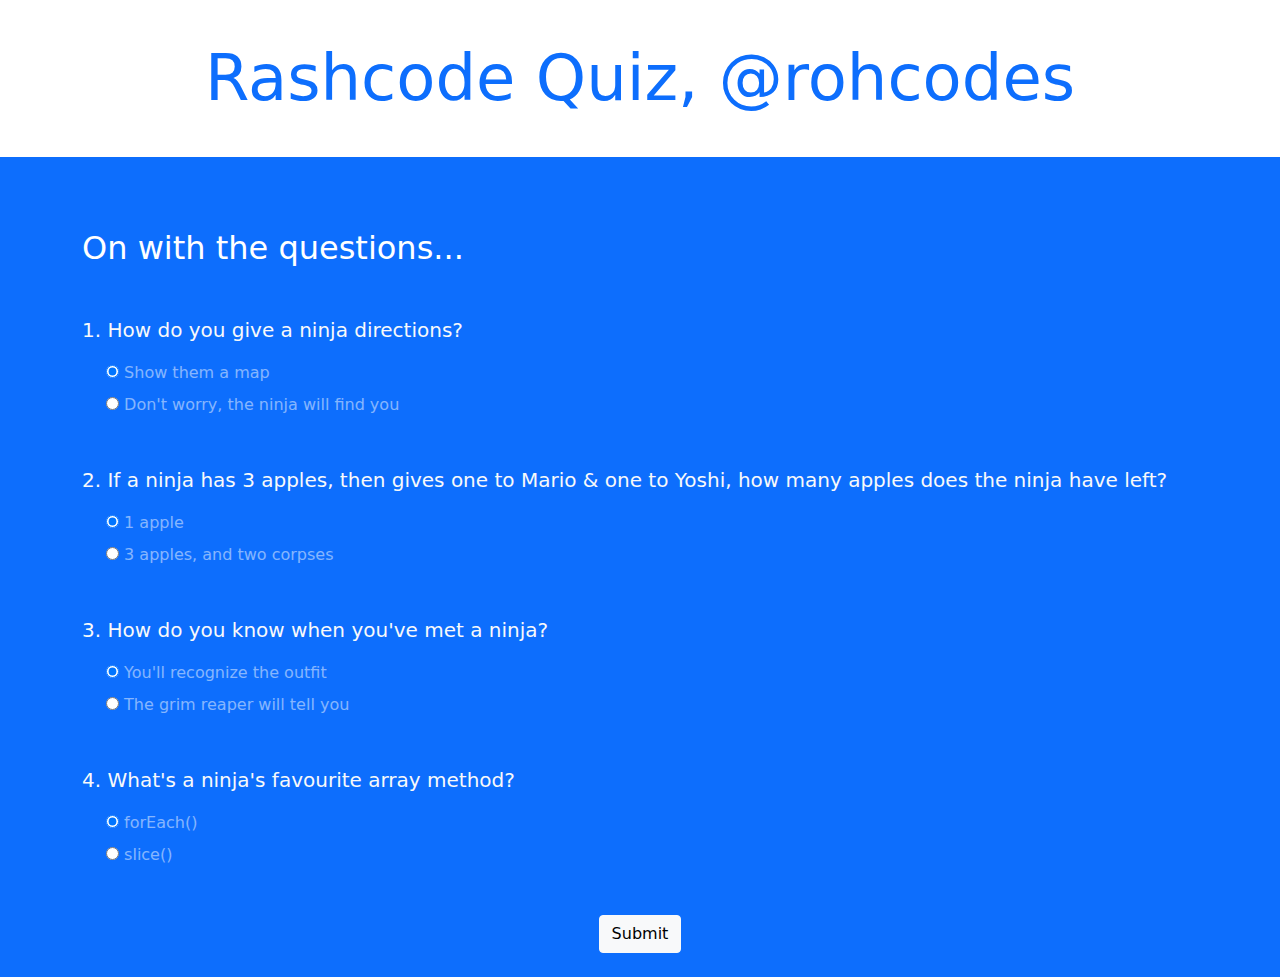
<file: quiz.html>
<!DOCTYPE html>
<html lang="en">
<head>
    <meta charset="UTF-8">
    <meta http-equiv="X-UA-Compatible" content="IE=edge">
    <meta name="viewport" content="width=device-width, initial-scale=1.0">


      <link rel="stylesheet" href="./css/bootstrap.min.css">
</head>
<body>

  <!-- top section -->
  <div class="intro py-3 bg-white text-center">
    <div class="container">
      <h2 class="text-primary display-3 my-4">Rashcode Quiz, @rohcodes</h2>
    </div>
  </div>

  <div class="result py-4 d-none bg-light text-center">
    <div class="container lead">
        <p>You are<span class="text-primary display-4 p-3">0%</span>Rashcode</p>
    </div>
  </div>

  <!-- quiz section -->
  <div class="quiz py-4 bg-primary">
    <div class="container">
      <h2 class="my-5 text-white">On with the questions...</h2>

      <form class="quiz-form text-light">
        <div class="my-5">
          <p class="lead font-weight-normal">1. How do you give a ninja directions?</p>
          <div class="form-check my-2 text-white-50">
            <input type="radio" name="q1" value="A" checked>
            <label class="form-check-label">Show them a map</label>
          </div>
          <div class="form-check my-2 text-white-50">
            <input type="radio" name="q1" value="B">
            <label class="form-check-label">Don't worry, the ninja will find you</label>
          </div>
        </div>

        <div class="my-5">
          <p class="lead font-weight-normal">2. If a ninja has 3 apples, then gives one to Mario & one to Yoshi, how many apples does the ninja have left?</p>
          <div class="form-check my-2 text-white-50">
            <input type="radio" name="q2" value="A" checked>
            <label class="form-check-label">1 apple</label>
          </div>
          <div class="form-check my-2 text-white-50">
            <input type="radio" name="q2" value="B">
            <label class="form-check-label">3 apples, and two corpses</label>
          </div>
        </div>

        <div class="my-5">
          <p class="lead font-weight-normal">3. How do you know when you've met a ninja?</p>
          <div class="form-check my-2 text-white-50">
            <input type="radio" name="q3" value="A" checked>
            <label class="form-check-label">You'll recognize the outfit</label>
          </div>
          <div class="form-check my-2 text-white-50">
            <input type="radio" name="q3" value="B">
            <label class="form-check-label">The grim reaper will tell you</label>
          </div>
        </div>

        <div class="my-5">
          <p class="lead font-weight-normal">4. What's a ninja's favourite array method?</p>
          <div class="form-check my-2 text-white-50">
            <input type="radio" name="q4" value="A" checked>
            <label class="form-check-label">forEach()</label>
          </div>
          <div class="form-check my-2 text-white-50">
            <input type="radio" name="q4" value="B">
            <label class="form-check-label">slice()</label>
          </div>
        </div>
        <div class="text-center">
          <input type="submit" class="btn btn-light"> 
        </div>
      </form>

    </div>
  </div>
  
  <script src="/js/app.js"></script>
</body>
</html>
</file>
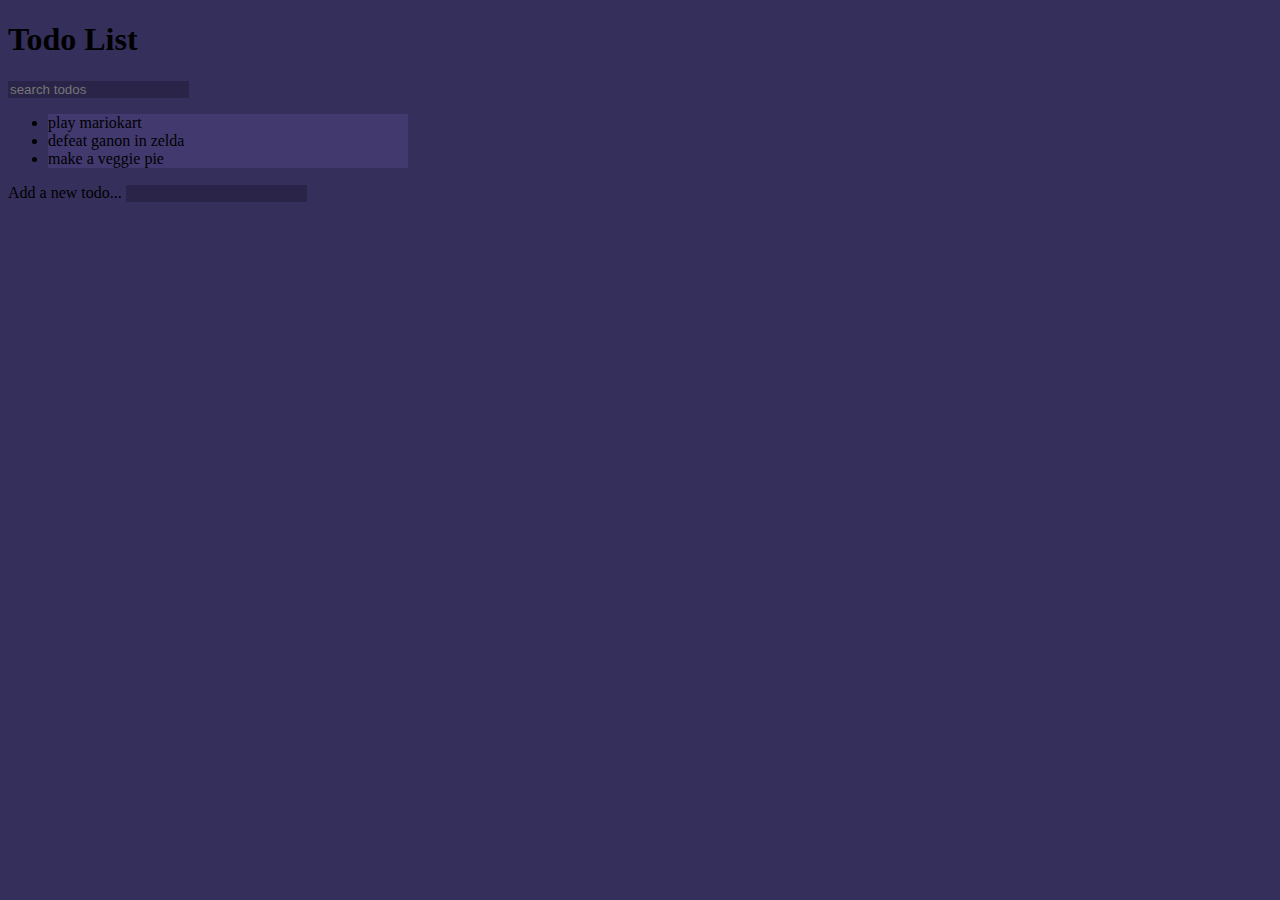
<file: todolist.html>
<!DOCTYPE html>
<html lang="en">
<head>
    <meta charset="UTF-8">
    <meta http-equiv="X-UA-Compatible" content="IE=edge">
    <meta name="viewport" content="width=device-width, initial-scale=1.0">

    <link rel="stylesheet" href="https://cdn.jsdelivr.net/npm/bootstrap@5.2.3/dist/css/bootstrap.min.css" integrity="sha384-rbsA2VBKQhggwzxH7pPCaAqO46MgnOM80zW1RWuH61DGLwZJEdK2Kadq2F9CUG65" crossorigin="anonymous">
    <link rel="stylesheet" href="./css/todolist.css">

    <title>Document</title>
</head>
<body>

    <div class="container">

        <header class="text-center text-light my-4">
          <h1 class="mb-4">Todo List</h1>
          <form class="search">
            <input class="form-control m-auto" type="text" name="search" placeholder="search todos" />
          </form>
        </header>
    
        <ul class="list-group text-white todos mx-auto text-light">
          <li class="list-group-item d-flex justify-content-between item align-items-center">
            <span>play mariokart</span>
            <i class="far text-white fa-trash-alt delete"></i>
          </li>
          <li class="list-group-item d-flex justify-content-between item align-items-center">
            <span>defeat ganon in zelda</span>
            <i class="far text-white fa-trash-alt delete"></i>
          </li>
          <li class="list-group-item d-flex justify-content-between item align-items-center">
            <span>make a veggie pie</span>
            <i class="far text-white fa-trash-alt delete"></i>
          </li>
        </ul>
    
        <form class="add text-center my-4">
          <label class="text-light pb-2">Add a new todo...</label>
          <input class="form-control m-auto" type="text" name="add" />
          <!-- <i class="fa "></i> -->
        </form>
    
      </div>
      

      <script src="./js/ss.js" crossorigin="anonymous"></script>
    
      <script src="./js/todolist.js"></script>
</body>
</html>
</file>
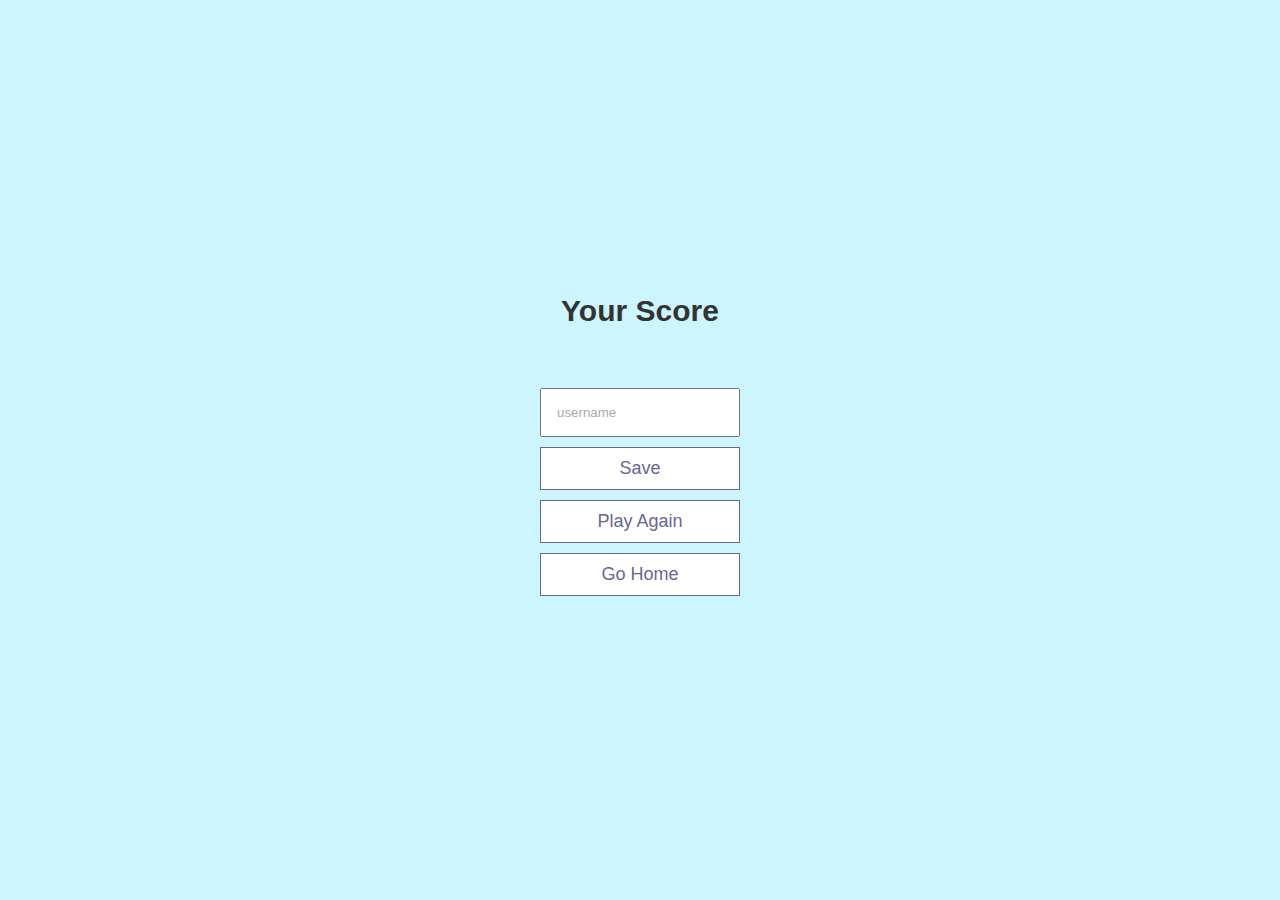
<file: end/end.html>
<!DOCTYPE html>
<html lang="en">

<head>
    <meta charset="UTF-8">
    <meta http-equiv="X-UA-Compatible" content="IE=edge">
    <meta name="viewport" content="width=device-width, initial-scale=1.0">

    <link rel="stylesheet" href="../app.css">

    <title>End Game</title>
</head>

<body>


    <div class="container">
        <div class="flex-center flex-columns" id="game">
            <h2 style="font-size: 30px;">Your Score</h2>

            <h1 id="finalScore" class="justify-center flex-column">
                0
            </h1>

            <form action="" id="form">
                <input name="username" type="text" id="username" placeholder="username">
                <button class="btn" id="saveScoreBtn">Save</button>
            </form>
            <a href="../game/game.html" class="btn">
                Play Again
            </a>

            <a href=../index.html class="btn">Go Home</a>


        </div>
    </div>


    <script src="./end.js"></script>

</body>

</html>
</file>
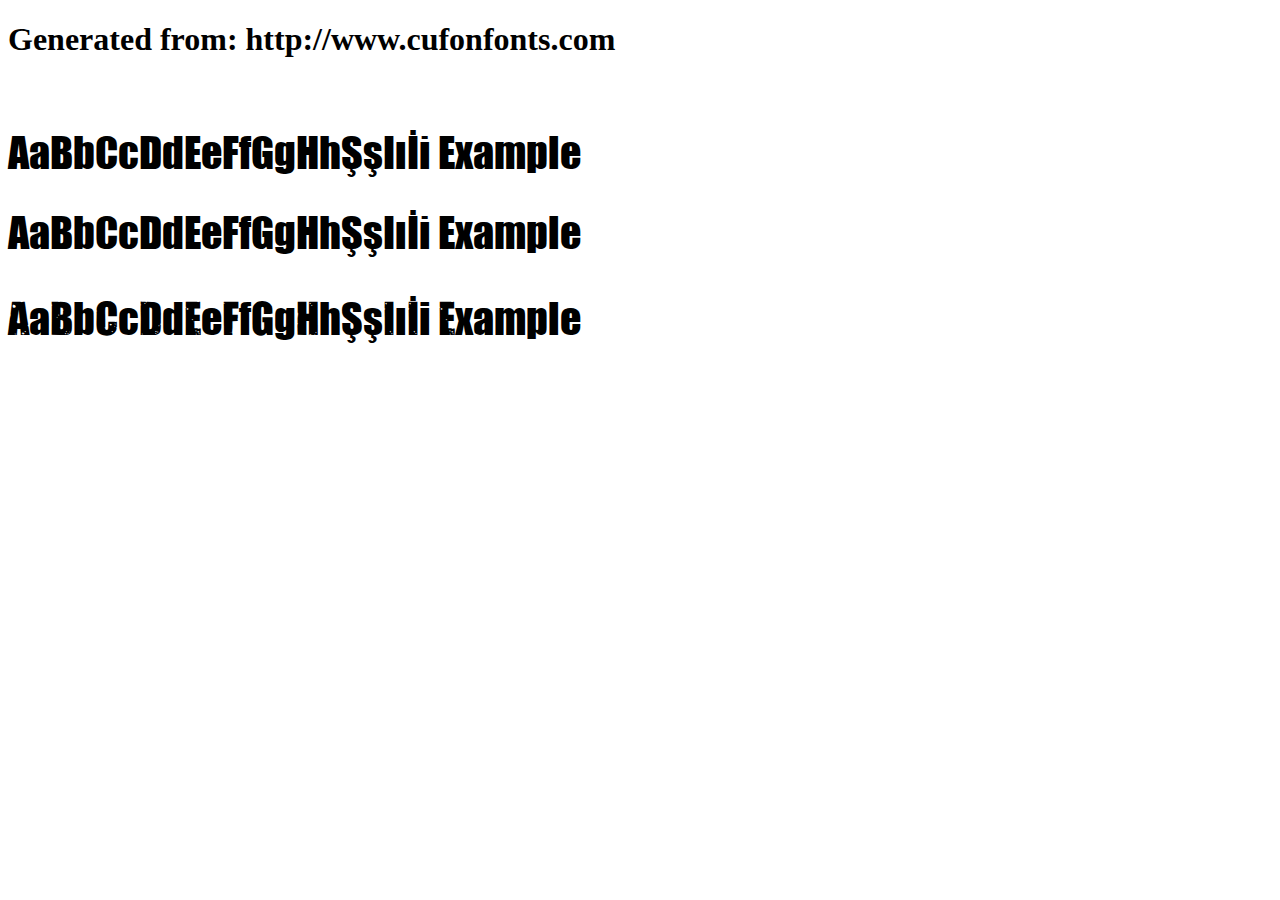
<file: font/example.html>
<!DOCTYPE html>
<html xmlns="http://www.w3.org/1999/xhtml">
<head>
    <meta http-equiv="Content-Type" content="text/html; charset=utf-8"/>
    <link rel="stylesheet" type="text/css"
          href="style.css"/>
</head>

<body>

<h1>Generated from: http://www.cufonfonts.com</h1><br/>
<h1 style="font-family:'Impact Regular';font-weight:normal;font-size:42px">AaBbCcDdEeFfGgHhŞşIıİi Example</h1>
<h1 style="font-family:'Impact Regular';font-weight:normal;font-size:42px">AaBbCcDdEeFfGgHhŞşIıİi Example</h1>
<h1 style="font-family:'Impacted Regular';font-weight:normal;font-size:42px">AaBbCcDdEeFfGgHhŞşIıİi Example</h1>


</body>
</html>
</file>
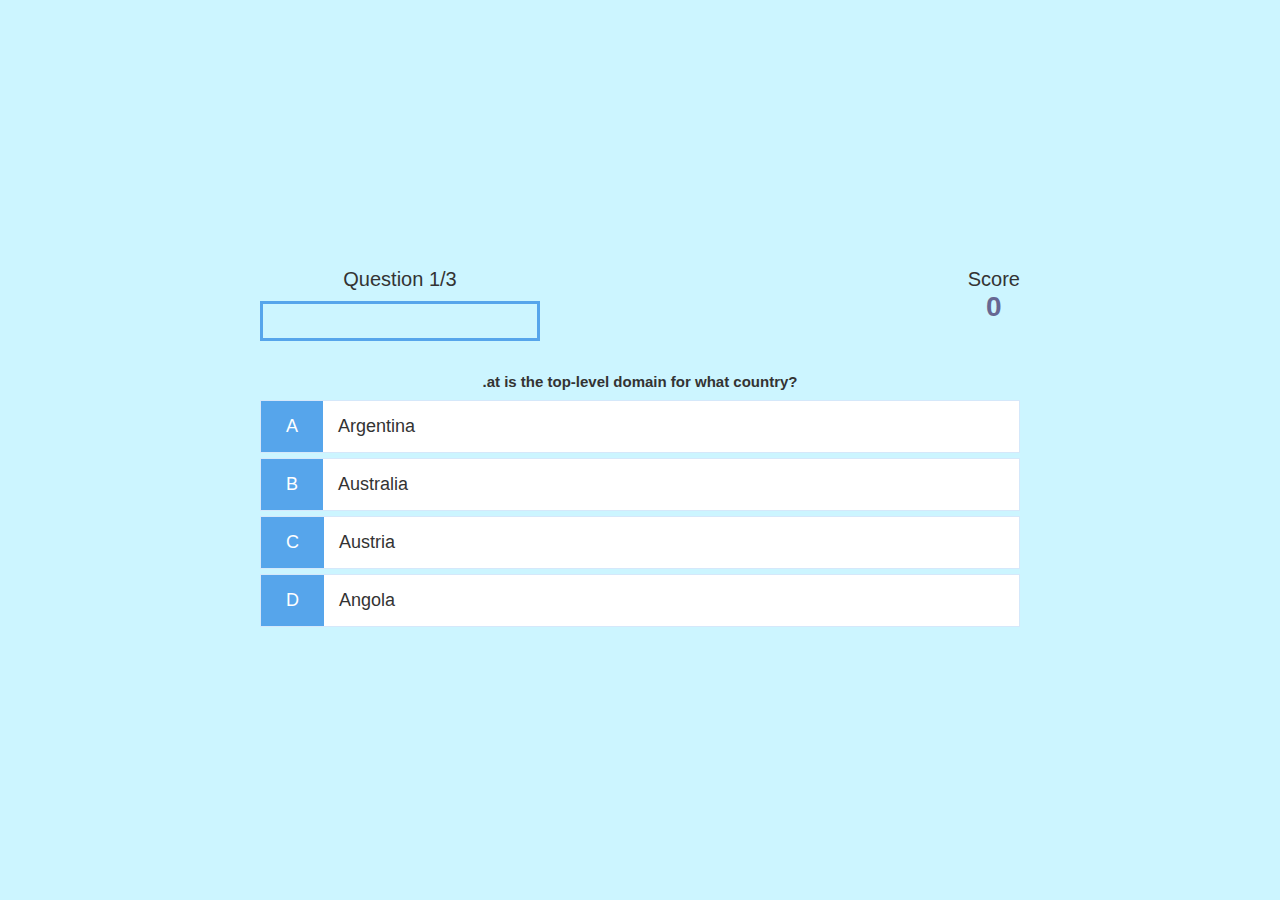
<file: game/game.html>
<!DOCTYPE html>
<html lang="en">

<head>
    <meta charset="UTF-8">
    <meta http-equiv="X-UA-Compatible" content="IE=edge">
    <meta name="viewport" content="width=device-width, initial-scale=1.0">

    <link rel="stylesheet" href="../app.css">

    <link rel="stylesheet" href="./game.css">
    <title>Quiz App</title>
</head>

<body>

    <div class="container">
        <div class="flex-center flex-columns" id="game">
            <div id="head">
                <div id="head-item">
                    <p id="progressText" class="head-prefix">
                        Question
                    </p>
                    <div id="progressBar">
                        <div id="progressBarFull"></div>
                    </div>

                </div>
                <div id="head-item">
                    <p class="head-prefix">
                        Score
                    </p>
                    <h1 class="head-min-text" id="score">0</h1>
                </div>
            </div>
            <h2 id="question" class="justify-center flex-column"> What is the answer to this question</h2>

            <div class="choice-container">
                <p class="choice-prefix ">A</p>
                <p class="choice-text" data-number="1">Choice 1</p>
            </div>
            <div class="choice-container">
                <p class="choice-prefix ">B</p>
                <p class="choice-text" data-number="2">Choice 2</p>
            </div>
            <div class="choice-container">
                <p class="choice-prefix ">C</p>
                <p class="choice-text" data-number="3">Choice 3</p>
            </div>
            <div class="choice-container">
                <p class="choice-prefix ">D</p>
                <p class="choice-text" data-number="4">Choice 4</p>
            </div>

        </div>
    </div>


    <script src="./game.js"></script>
</body>

</html>
</file>
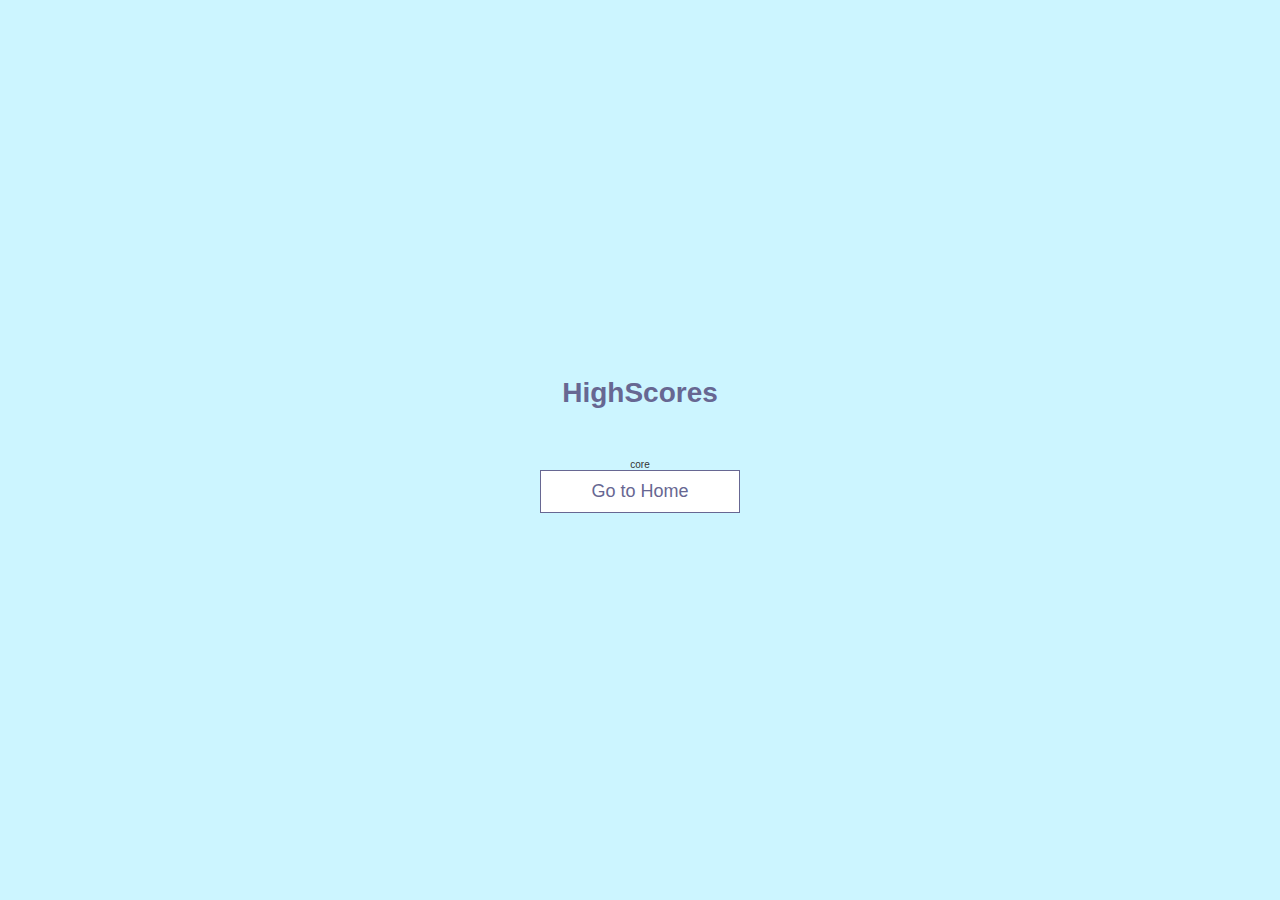
<file: highscores/highscores.html>
<!DOCTYPE html>
<html lang="en">

<head>
    <meta charset="UTF-8">
    <meta http-equiv="X-UA-Compatible" content="IE=edge">
    <meta name="viewport" content="width=device-width, initial-scale=1.0">

    <link rel="stylesheet" href="../app.css">
    <link rel="stylesheet" href="./highscores.html">
    <title>HighScores App</title>
</head>

<body>

    <div class="container">
        <div class="flex-center flex-columns" id="home">
            <h1>HighScores</h1>
            <ul id="finalScore"></ul>core
            <a href="../" class="btn">Go to Home</a>
        </div>
    </div>


    <script src="./highscores.js"></script>
</body>

</html>
</file>
<file: css/todolist.css>
body{
    background: #352f5b;
  }
  .container{
    max-width: 400px;
  }
  input[type=text],
  input[type=text]:focus{
    color: #fff;
    border: none;
    background: rgba(0,0,0,0.2);
    max-width: 800px;
  }
  .todos li{
    background: #423a6f;
  }
  .delete{
    cursor: pointer;
  }
  
  .filtered{
    display: none !important;
  }
</file>
<file: app.css>
:root {
    background-color: #ccf5ff;
    font-size: 62.5%;
}

* {
    box-sizing: border-box;
    font-family: Arial, Helvetica, sans-serif;
    margin: 0;
    padding: 0;
    color: #333;
}

h1,
h2,
h3,
h4 {
    margin-bottom: 1rem;
}

h1 {
    font-size: 5.6rem;
    color: blue;
    margin-bottom: 5rem;
}

h2>span {
    font-size: 2.4rem;
    font-weight: 700;
    margin-bottom: 4rem;
}

h3 {
    font-size: 2.8rem;
    font-weight: 500;


}

h1 {
    font-size: 2.8rem;
    color: rgb(103, 103, 146);
    margin-bottom: 5rem;
}


/* UTILITIES */

.container {
    display: flex;
    justify-content: center;
    align-items: center;
    width: 100%;
    height: 100vh;
    max-width: 80rem;
    margin: 0 auto;
    padding: 2rem;
}


.container>* {
    width: 100%;
}

.flex-columns {
    display: flex;
    flex-direction: column;
}

.flex-center {
    justify-content: center;
    align-items: center;
}

.justify-center {
    justify-content: center;
}

.text-center {
    text-align: center;
}

/* Buttons */

.btn {
    font-size: 1.8rem;
    padding: 1rem 0;
    width: 20rem;
    text-align: center;
    border: 0.1rem solid rgb(103, 103, 146);
    margin-bottom: 1rem;
    text-decoration: none;
    color: rgb(103, 103, 146);
    background-color: white;
}


/* END PAGE  */

form {

    width: 100%;
    display: flex;
    flex-direction: column;
    align-items: center;
}

form input {
    margin-bottom: 1rem;
    width: 20rem;
    padding: 1.5rem;
    box-sizing: 0 0.1rem 1.4rem 0 rgba(86, 165, 235, 0.5);
}

input::placeholder {
    color: #aaa;
}
</file>
<file: font/style.css>
/* #### Generated By: http://www.cufonfonts.com #### */

@font-face {
    font-family: 'Impact Regular';
    font-style: normal;
    font-weight: 100;
    src: local('Impact Regular'), url('impact.woff') format('woff');
}


@font-face {
    font-family: 'Impact Regular';
    font-style: normal;
    font-weight: 100;
    src: local('Impact Regular'), url('unicode.impact.woff') format('woff');
}


@font-face {
    font-family: 'Impacted Regular';
    font-style: normal;
    font-weight: 100;
    src: local('Impacted Regular'), url('Impacted.woff') format('woff');
}
</file>
<file: game/game.css>
.choice-container {
    display: flex;
    margin-bottom: 0.5rem;
    width: 100%;
    font-size: 1.8rem;
    border: 0.1rem solid rgba(86, 165, 235, 0.25);
    background-color: white;
}

.choice-container:hover {
    cursor: pointer;
    box-shadow: 0 0.4rem 1.4rem 0 rgba(86, 165, 235, 0.25);
    transition: transform 150ms;
}

p.choice-prefix {
    padding: 1.5rem 2.5rem;
    background-color: #56a5eb;
    color: white;
}

.choice-text {
    padding: 1.5rem;
    width: 100%;
}

.correct {
    background-color: green;
}

.incorrect {
    background-color: red;
}

/* HEAD */

#head {
    display: flex;
    justify-content: space-between;
    width: 100%;
}

.head-prefix {
    text-align: center;
    font-size: 2rem;
}

.head-min-text {
    text-align: center;
}

#progressBar {
    width: 28rem;
    height: 4rem;
    border: solid #56a5eb;
    margin-top: 1rem;
}

#progressBarFull {
    height: 3.4rem;
    background-color: #56a5eb;
    width: 0%;
}

.hidden {
    display: none;
}

#loader {
    border: 1.6rem solid white;
    border-radius: 50%;
    border-top: 1.6rem solid #56a5eb;
    width: 12rem;
    height: 12rem;
    animation: spin 2s linear infinite;
}

@keyframes spin {
    0% {
        transform: rotate(0deg);
    }

    100% {
        transform: rotate(360deg);

    }
}
</file>
